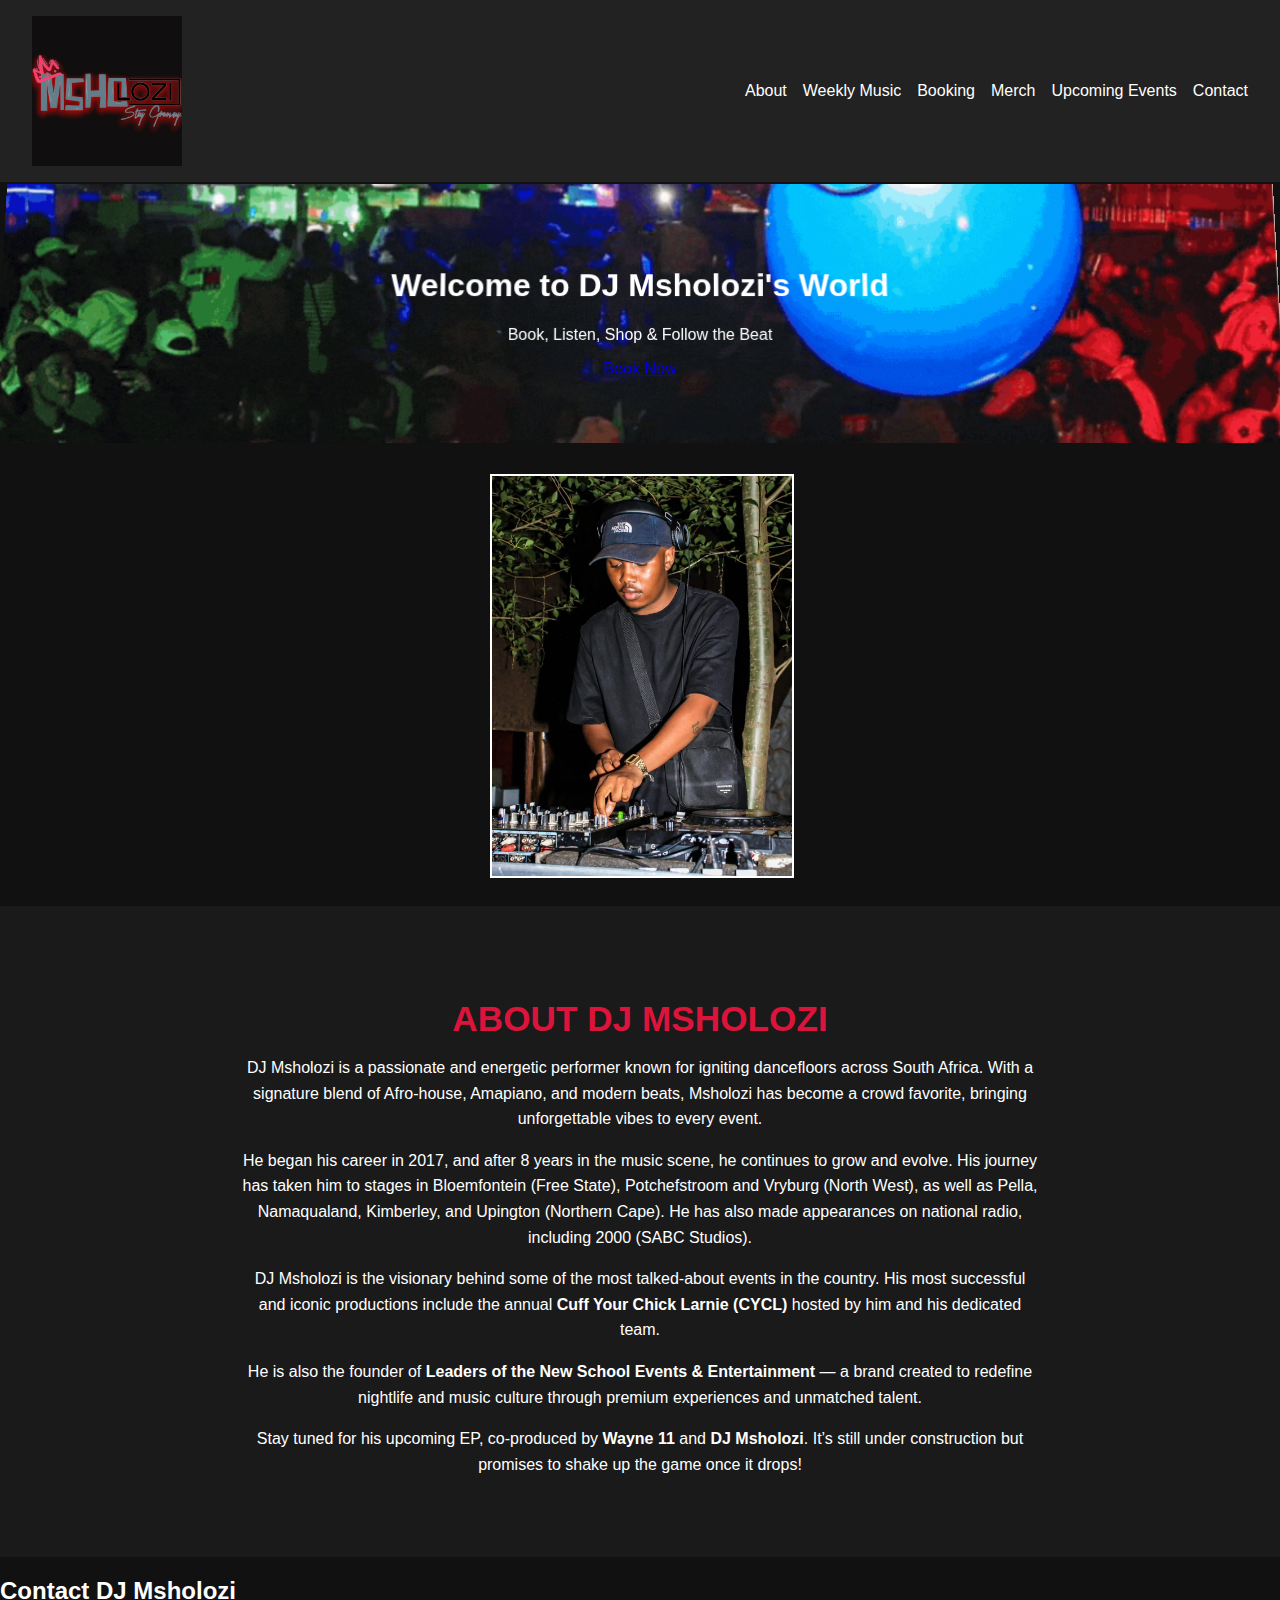
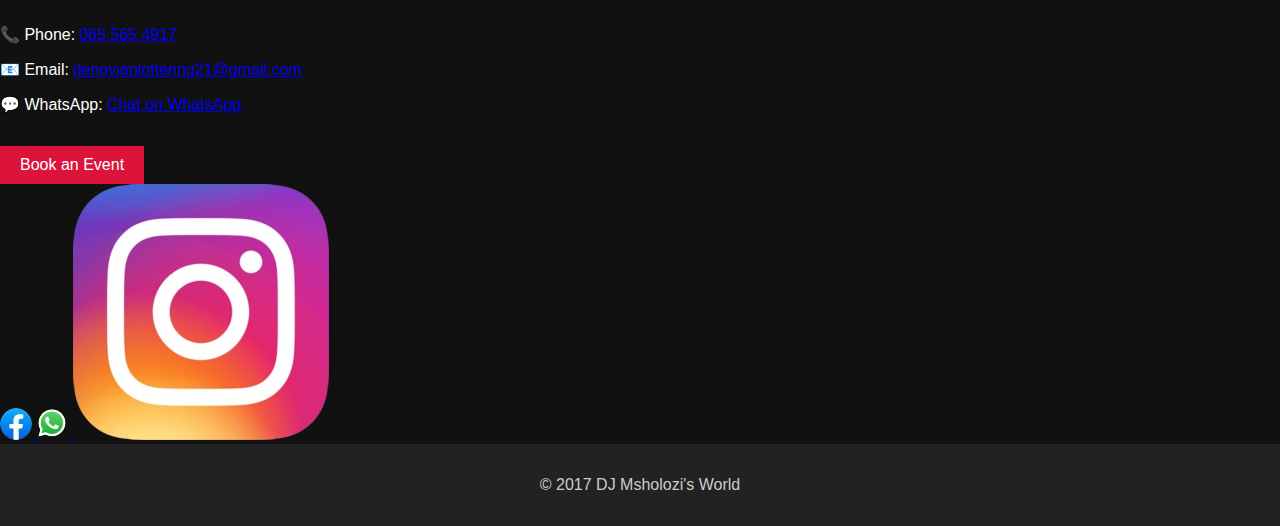
<file: index.html>
<!DOCTYPE html>
<html lang="en">
<head>
  <meta charset="UTF-8">
  <title>DJ Msholozi</title>
  <link rel="stylesheet" href="style.css">
</head>
<body>
  <header>
    <img src="Images/loog-new.jpg" alt="DJ Msholozi Logo" class="logo">
    <nav>
      <ul>
        <li><a href="#about">About</a></li>
        <li><a href="weekly.html">Weekly Music</a></li>
        <li><a href="booking.html">Booking</a></li>
        <li><a href="store.html">Merch</a></li>
        <li><a href="#events.html">Upcoming Events</a></li>
        <li><a href="#contact.html">Contact</a></li>
      </ul>
    </nav>
  </header>

  <section class="hero" style="background: url('Images/top.gif') no-repeat center center/cover;">
    <h1>Welcome to DJ Msholozi's World</h1>
    <p>Book, Listen, Shop & Follow the Beat</p>
    <a href="booking.html">Book Now</a>
  </section>



  <div class="card">
    <div class="card-inner">
      <div class="card-front">
        <img src="Images/main.jpg" alt="Msholozi DJ">
      </div>
      <div class="card-back">
        <h2>DJ Msholozi</h2>
        <p>Music, Events, Booking</p>
      </div>
    </div>
  </div>

  <section class="about" id="about">
    <div class="about-content">
      <h2>About DJ Msholozi</h2>
      <p>
        DJ Msholozi is a passionate and energetic performer known for igniting dancefloors across South Africa. 
        With a signature blend of Afro-house, Amapiano, and modern beats, Msholozi has become a crowd favorite, 
        bringing unforgettable vibes to every event.
      </p>
      <p>
        He began his career in 2017, and after 8 years in the music scene, he continues to grow and evolve. His journey has 
        taken him to stages in Bloemfontein (Free State), Potchefstroom and Vryburg (North West), as well as Pella, 
        Namaqualand, Kimberley, and Upington (Northern Cape). He has also made appearances on national radio, including 2000 (SABC Studios).
      </p>
      <p>
        DJ Msholozi is the visionary behind some of the most talked-about events in the country. His most successful 
        and iconic productions include the annual <strong>Cuff Your Chick Larnie (CYCL)</strong> hosted by him and his dedicated team.
      </p>
      <p>
        He is also the founder of <strong>Leaders of the New School Events & Entertainment</strong> — a brand created 
        to redefine nightlife and music culture through premium experiences and unmatched talent.
      </p>
      <p>
        Stay tuned for his upcoming EP, co-produced by <strong>Wayne 11</strong> and <strong>DJ Msholozi</strong>. 
        It’s still under construction but promises to shake up the game once it drops!
      </p>
    </div>
  </section>
  
    <style>
      .about {
  padding: 4rem 1rem;
  background: #1a1a1a;
  text-align: center;
}

.about-content {
  max-width: 800px;
  margin: 0 auto;
}

.about h2 {
  font-size: 2.2rem;
  margin-bottom: 1rem;
  color: crimson;
  text-transform: uppercase;
}

.about p {
  line-height: 1.6;
  font-size: 1rem;
  margin-bottom: 1rem;
}
    </style>

  </section>
  <section class="contact-section" id="contact">
    <div class="contact-content">
      <h2>Contact DJ Msholozi</h2>
      <p>📞 Phone: <a href="tel:+27655654917">065 565 4917</a></p>
      <p>📧 Email: <a href="mailto:denovianlottering21@gmail.com">denovianlottering21@gmail.com</a></p>
      <p>💬 WhatsApp: <a href="https://wa.me/27794245714" target="_blank">Chat on WhatsApp</a></p>
      <a href="booking.html" class="btn">Book an Event</a>
    </div>
  </section>

  <div class="social-icons">
    <a href="#" target="_blank">
      <img src="Images/fb.jpg" alt="Facebook">
    </a>
    <a href="https://wa.me/27794245714" target="_blank">
      <img src="Images/whatsapp.png" alt="WhatsApp">
    </a>
    <a href="#" target="_blank">
      <img src="Images/insta.png" alt="Instagram">
    </a>
  </div>
  
  
  <footer>
    <p>&copy; 2017 DJ Msholozi's World</p>
  </footer>
</body>
</html>
</file>
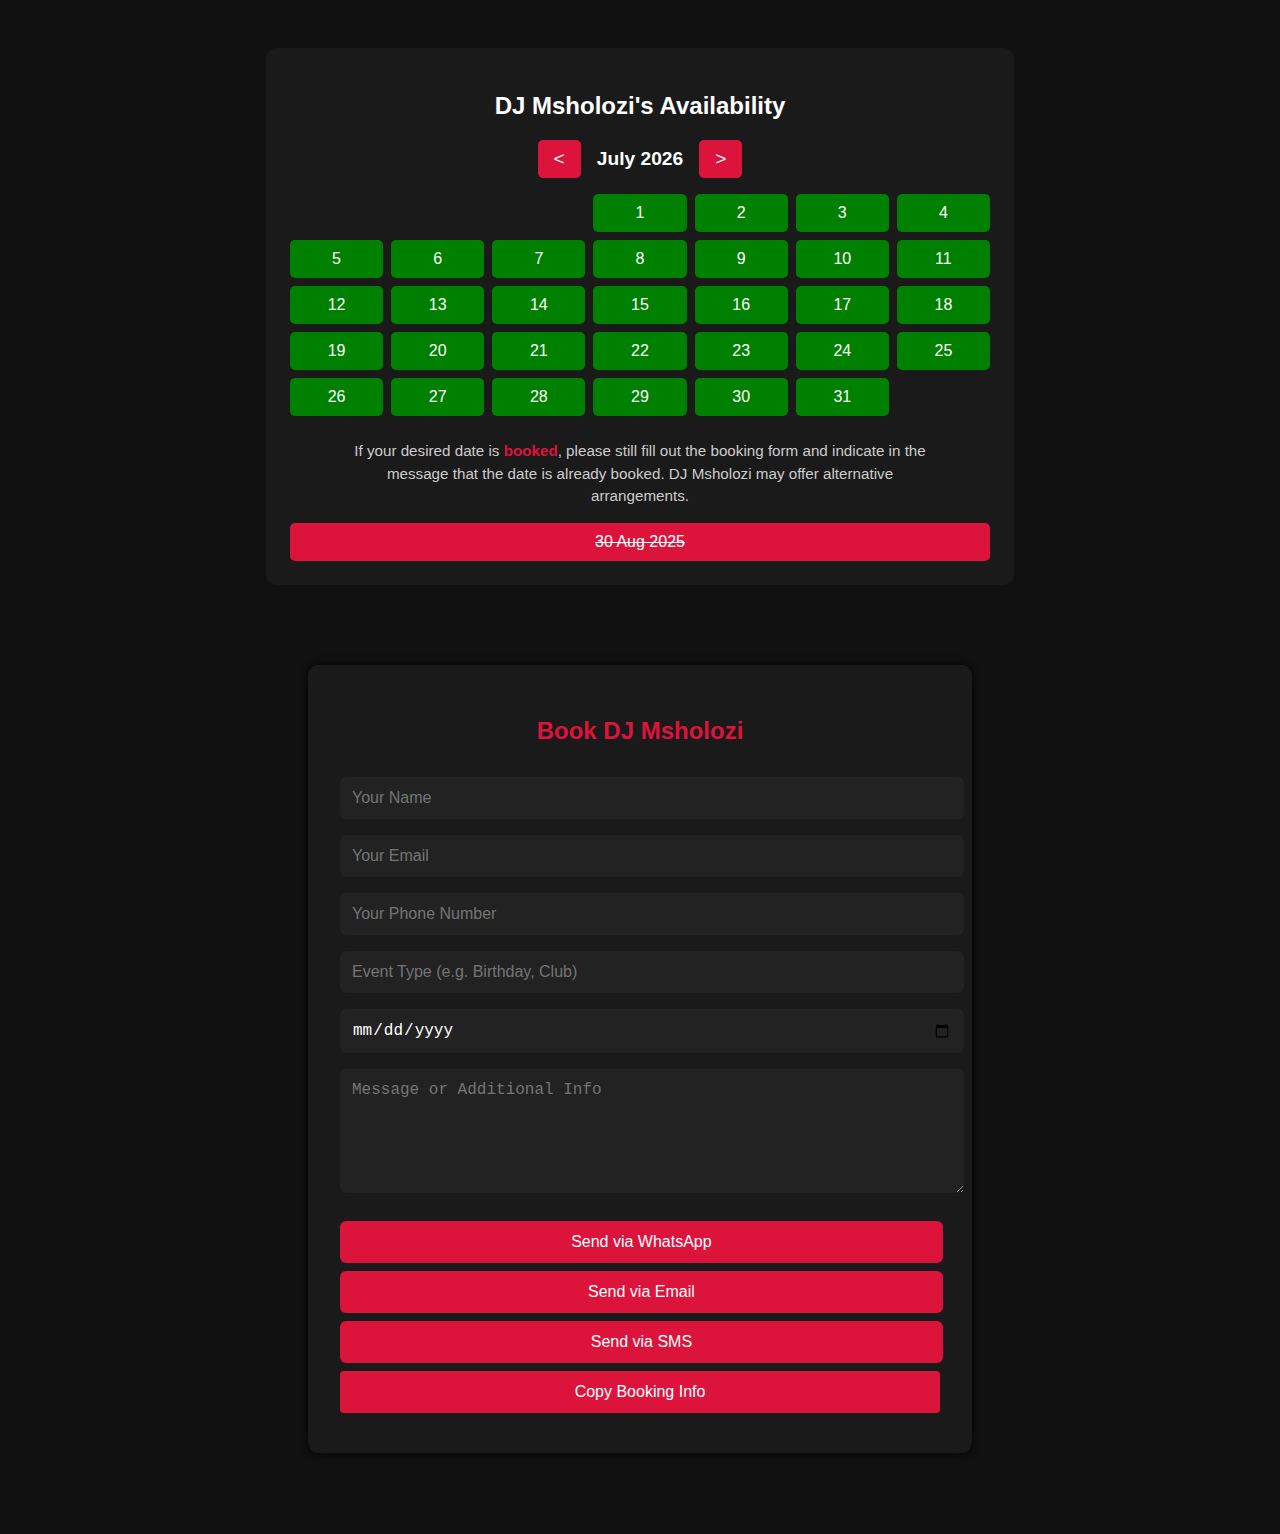
<file: booking.html>
<!DOCTYPE html>
<html lang="en">
<head>
  <meta charset="UTF-8">
  <title>Book DJ Msholozi</title>
  <link rel="stylesheet" href="style.css"> 
  <style>
    body {
      background: #111;
      color: white;
      font-family: Arial, sans-serif;
      margin: 0;
      padding: 0;
    }

    .booking {
      max-width: 600px;
      margin: 5rem auto;
      padding: 2rem;
      background: #1a1a1a;
      border-radius: 10px;
      box-shadow: 0 0 10px #000;
    }

    .booking h2 {
      text-align: center;
      color: crimson;
      margin-bottom: 2rem;
    }

    .booking input,
    .booking textarea {
      width: 100%;
      padding: 12px;
      margin-bottom: 1rem;
      border: none;
      border-radius: 6px;
      background: #222;
      color: white;
      font-size: 1rem;
    }

    .booking textarea {
      height: 100px;
    }

    .btn {
      display: inline-block;
      padding: 12px 20px;
      background: crimson;
      color: white;
      text-decoration: none;
      border-radius: 6px;
      text-align: center;
      margin: 0.5rem 0;
      transition: transform 0.2s ease;
    }

    .btn:hover {
      transform: scale(1.05);
    }

    .btn-block {
      width: 93.8%;
      display: block;

    }

  </style>
</head>
<body>
    <section class="calendar">
        <h2>DJ Msholozi's Availability</h2>
        <div class="calendar-header">
          <button id="prevMonth">&lt;</button>
          <span id="calendar-month"></span>
          <button id="nextMonth">&gt;</button>
        </div>
        <div id="availability-calendar"></div>
        <p class="calendar-note">
            If your desired date is <span class="booked-highlight">booked</span>, please still fill out the booking form and indicate in the message that the date is already booked. DJ Msholozi may offer alternative arrangements.
        </p>
          <div class="calendar-day booked" data-message="Annual Strawberry Saturday.">30 Aug 2025</div>
      </section> 

   <section class="booking" id="bookingFormSection">
    <h2>Book DJ Msholozi</h2>
    <form id="bookingForm">
      <input type="text" id="name" placeholder="Your Name" required>
      <input type="email" id="email" placeholder="Your Email" required>
      <input type="tel" id="phone" placeholder="Your Phone Number" required>
      <input type="text" id="event" placeholder="Event Type (e.g. Birthday, Club)" required>
      <input type="date" id="date" required>
      <textarea id="message" placeholder="Message or Additional Info" required></textarea>

      <a id="whatsappLink" class="btn btn-block" target="_blank">Send via WhatsApp</a>
      <a id="emailLink" class="btn btn-block">Send via Email</a>
      <a id="smsLink" class="btn btn-block" target="_blank">Send via SMS</a>
      <button type="button" id="copyBtn" class="btn btn-block">Copy Booking Info</button>
    </form>      
  </section>

  <script>
    // Booked dates (format: YYYY-MM-DD)
    const bookedDates = [
      "2025-08-30",
    ];
  
    const calendar = document.getElementById("availability-calendar");
    const monthDisplay = document.getElementById("calendar-month");
    const prevBtn = document.getElementById("prevMonth");
    const nextBtn = document.getElementById("nextMonth");
  
    let currentMonth = new Date().getMonth();
    let currentYear = new Date().getFullYear();
  
    const monthNames = [
      "January", "February", "March", "April", "May", "June",
      "July", "August", "September", "October", "November", "December"
    ];

    document.addEventListener("click", function (e) {
  if (e.target.classList.contains("calendar-day")) {
    if (e.target.classList.contains("booked")) {
      alert("Sorry, this date is already booked. Please choose another.");
    } else if (e.target.classList.contains("available")) {
      // Redirect or scroll to booking form
      document.getElementById("booking-form").scrollIntoView({ behavior: "smooth" });
    }
  }
});
  
    function generateCalendar(month, year) {
      calendar.innerHTML = "";
      const firstDay = new Date(year, month, 1).getDay(); // day of week
      const daysInMonth = new Date(year, month + 1, 0).getDate();
  
      monthDisplay.textContent = `${monthNames[month]} ${year}`;
  
      // Add blank days for offset
      for (let i = 0; i < firstDay; i++) {
        const blank = document.createElement("div");
        calendar.appendChild(blank);
      }
  
      for (let day = 1; day <= daysInMonth; day++) {
        const dateStr = `${year}-${String(month + 1).padStart(2, '0')}-${String(day).padStart(2, '0')}`;
        const div = document.createElement("div");
        div.classList.add("calendar-day");
  
        if (bookedDates.includes(dateStr)) {
  div.classList.add("booked");
  div.textContent = `${day}`;
  div.title = "Booked";
} else {
  div.classList.add("available");
  div.textContent = `${day}`;
  div.title = "Available";

  // Make it clickable
  div.addEventListener("click", () => {
    // Set the date in the form
    const dateInput = document.getElementById("date");
    dateInput.value = dateStr;

    // Scroll to booking form smoothly
    document.getElementById("bookingFormSection").scrollIntoView({
      behavior: "smooth"
    });

    // Focus the name input (optional)
    setTimeout(() => {
      document.getElementById("name").focus();
    }, 600);
  });
}

// Create the popup element
const popup = document.createElement("div");
popup.className = "calendar-popup";
document.querySelector(".calendar").appendChild(popup);

document.addEventListener("click", function (e) {
  if (e.target.classList.contains("calendar-day")) {
    const rect = e.target.getBoundingClientRect();
    const message = e.target.dataset.message;

    if (e.target.classList.contains("booked") && message) {
      // Position the popup
      popup.innerText = message;
      popup.style.left = `${e.target.offsetLeft}px`;
      popup.style.top = `${e.target.offsetTop + e.target.offsetHeight + 5}px`;
      popup.style.display = "block";
    } else {
      popup.style.display = "none";
    }
  } else {
    popup.style.display = "none";
  }
});


  
        calendar.appendChild(div);
      }
    }
  
    // Button navigation
    prevBtn.addEventListener("click", () => {
      currentMonth--;
      if (currentMonth < 0) {
        currentMonth = 11;
        currentYear--;
      }
      generateCalendar(currentMonth, currentYear);
    });
  
    nextBtn.addEventListener("click", () => {
      currentMonth++;
      if (currentMonth > 11) {
        currentMonth = 0;
        currentYear++;
      }
      generateCalendar(currentMonth, currentYear);
    });
  
    // Initial load
    generateCalendar(currentMonth, currentYear);
  </script>
  
  <script>
    const whatsappLink = document.getElementById("whatsappLink");
    const smsLink = document.getElementById("smsLink");
    const emailLink = document.getElementById("emailLink");
  
    function getFormDetails() {
      const name = document.getElementById("name").value;
      const email = document.getElementById("email").value;
      const phone = document.getElementById("phone").value;
      const event = document.getElementById("event").value;
      const date = document.getElementById("date").value;
      const message = document.getElementById("message").value;
  
      return {
        name, email, phone, event, date, message
      };
    }
  
    function updateLinks() {
      const { name, email, phone, event, date, message } = getFormDetails();
      const fullMessage = `Booking Request:
  Name: ${name}
  Email: ${email}
  Phone: ${phone}
  Event: ${event}
  Date: ${date}
  Message: ${message}`;
  
      // WhatsApp
      const encodedWhatsApp = encodeURIComponent(fullMessage);
      whatsappLink.href = `https://wa.me/27794245714?text=${encodedWhatsApp}`;

  
      // SMS (works on phones)
      const encodedSMS = encodeURIComponent(fullMessage);
      smsLink.href = `sms:0655654917?body=${encodedSMS}`;
  
      // Email
      const subject = encodeURIComponent("DJ Booking Request");
      const encodedBody = encodeURIComponent(fullMessage);
      emailLink.href = `mailto:denovianlottering21@gmail.com?subject=${subject}&body=${encodedBody}`;
    }
  
    // Update links when inputs change
    document.getElementById("bookingForm").addEventListener("input", updateLinks);
  </script>

<script>
    const copyBtn = document.getElementById("copyBtn");
  
    copyBtn.addEventListener("click", () => {
      const { name, email, phone, event, date, message } = getFormDetails();
  
      const fullMessage = `Booking Request:
  Name: ${name}
  Email: ${email}
  Phone: ${phone}
  Event: ${event}
  Date: ${date}
  Message: ${message}`;
  
      navigator.clipboard.writeText(fullMessage).then(() => {
        alert("Booking info copied to clipboard!");
      }).catch(err => {
        alert("Failed to copy booking info. Please copy manually.");
        console.error(err);
      });
    });
  </script>
  

</body>
</html>
</file>
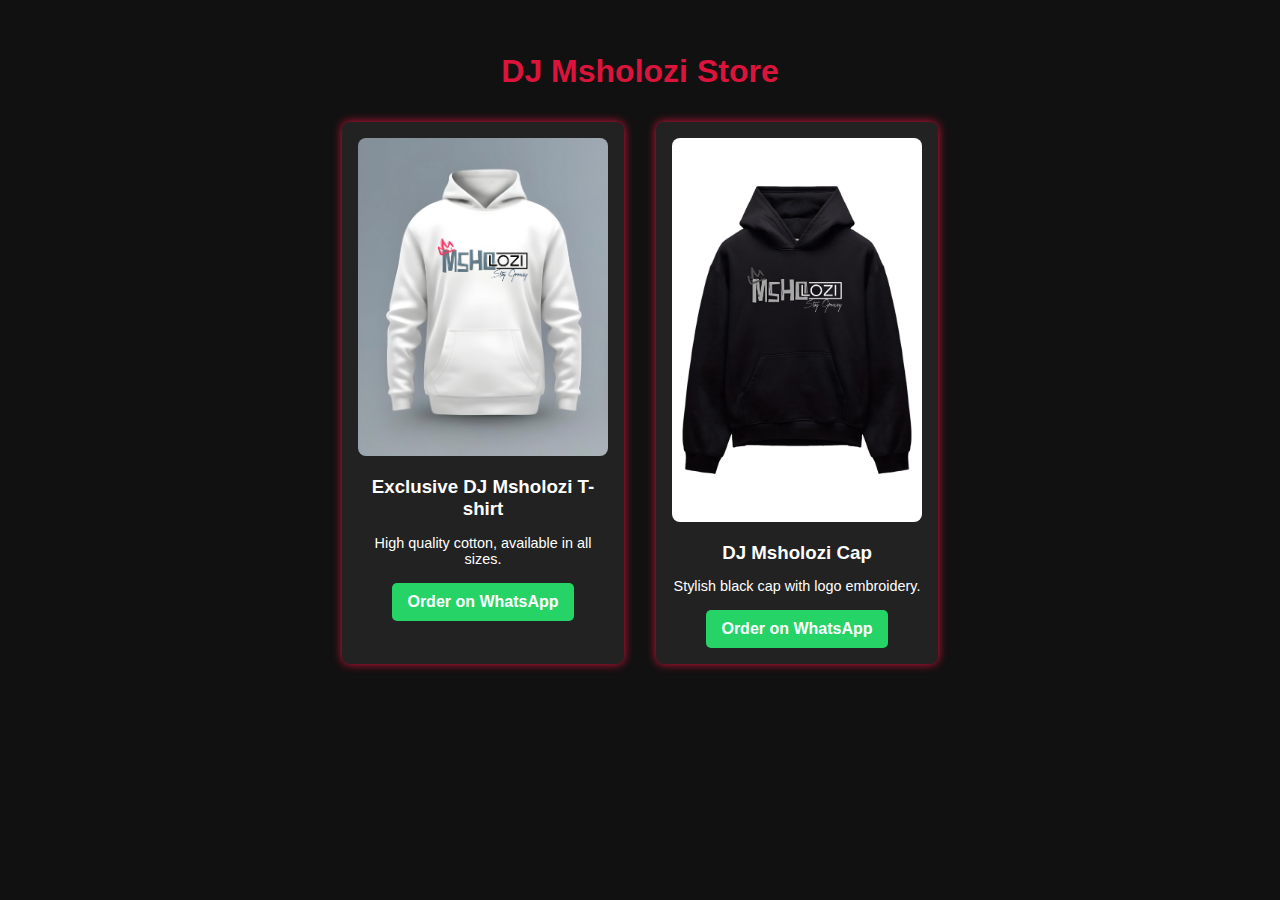
<file: store.html>
<!DOCTYPE html>
<html lang="en">
<head>
  <meta charset="UTF-8" />
  <title>DJ Msholozi Store</title>
  <link rel="stylesheet" href="style.css" />
  <style>
    body {
      background: #111;
      color: white;
      font-family: Arial, sans-serif;
      padding: 2rem;
    }
    h1 {
      color: crimson;
      text-align: center;
      margin-bottom: 2rem;
    }
    .product-list {
      display: flex;
      flex-wrap: wrap;
      gap: 2rem;
      justify-content: center;
    }
    .product {
      background: #222;
      border-radius: 8px;
      padding: 1rem;
      max-width: 250px;
      text-align: center;
      box-shadow: 0 0 10px crimson;
    }
    .product img {
      max-width: 100%;
      border-radius: 8px;
    }
    .product h3 {
      margin: 1rem 0 0.5rem;
    }
    .product p {
      font-size: 0.9rem;
      margin-bottom: 1rem;
    }
    .btn-whatsapp {
      background: #25D366;
      color: white;
      text-decoration: none;
      padding: 10px 15px;
      border-radius: 5px;
      display: inline-block;
      font-weight: bold;
      transition: background 0.3s ease;
    }
    .btn-whatsapp:hover {
      background: #1ebe57;
    }
  </style>
</head>
<body>
  <h1>DJ Msholozi Store</h1>
  <div class="product-list">
    <div class="product">
      <img src="Images/merch1.jpg" alt="Product 1" />
      <h3>Exclusive DJ Msholozi T-shirt</h3>
      <p>High quality cotton, available in all sizes.</p>
      <a href="https://wa.me/27794245714?text=Hi%20DJ%20Msholozi,%20I%20am%20interested%20in%20buying%20the%20T-shirt." 
         class="btn-whatsapp" target="_blank" rel="noopener">Order on WhatsApp</a>
    </div>

    <div class="product">
      <img src="Images/merch2.jpg" alt="Product 2" />
      <h3>DJ Msholozi Cap</h3>
      <p>Stylish black cap with logo embroidery.</p>
      <a href="https://wa.me/27794245714?text=Hi%20DJ%20Msholozi,%20I%20want%20to%20order%20the%20Cap." 
         class="btn-whatsapp" target="_blank" rel="noopener">Order on WhatsApp</a>
    </div>

    <!-- Add more products as needed -->
  </div>
</body>
</html>
</file>
<file: style.css>
body {
  margin: 0;
  font-family: Arial, sans-serif;
  background: #111;
  color: #fff;
}

header {
  background: #222;
  padding: 1rem 2rem;
  display: flex;
  align-items: center;
  justify-content: space-between;
}

.logo {
  max-width: 150px;
  height: auto;
  display: block;
}

nav ul {
  list-style: none;
  display: flex;
  gap: 1rem;
  margin: 0;
  padding: 0;
}

nav ul li a:hover {
color: crimson;
border-bottom: 2px solid crimson;
transition: all 0.3s ease;
}


nav a {
  color: white;
  text-decoration: none;
}

.hero {
  text-align: center;
  padding: 4rem 1rem;
  background: url('images/top.gif') center/cover no-repeat;
  transform: perspective(1000px) rotateX(5deg);
  transition: transform 0.8s ease-in-out;
}

.hero:hover {
  transform: perspective(1000px) rotateX(0deg);
}

.btn {
  display: inline-block;
  padding: 10px 20px;
  background: crimson;
  color: white;
  text-decoration: none;
  margin-top: 1rem;
  transform: scale(1);
  transition: transform 0.3s;
}

.btn:hover {
  transform: scale(1.1);
}

.card {
  width: 300px;
  height: 400px;
  perspective: 1000px;
  margin: 2rem auto;
}

.card-inner {
  position: relative;
  width: 100%;
  height: 100%;
  transition: transform 1s;
  transform-style: preserve-3d;
}

.card:hover .card-inner {
  transform: rotateY(180deg);
}

.card-front, .card-back {
  position: absolute;
  width: 100%;
  height: 100%;
  backface-visibility: hidden;
  border: 2px solid #fff;
}

.card-front img {
  width: 100%;
  height: 100%;
  object-fit: cover;
}

.card-back {
  background: #222;
  color: white;
  transform: rotateY(180deg);
  display: flex;
  justify-content: center;
  align-items: center;
  flex-direction: column;
}

footer {
  text-align: center;
  padding: 1rem;
  background: #222;
  color: #ccc;
}
html {
scroll-behavior: smooth;
}

.about {
  padding: 4rem 1rem;
  background: #1a1a1a;
  text-align: center;
}

.about-content {
  max-width: 800px;
  margin: 0 auto;
}

.about h2 {
  font-size: 2rem;
  margin-bottom: 1rem;
  color: crimson;
}

.about p {
  line-height: 1.6;
  font-size: 1rem;
  margin-bottom: 1rem;
}

.booking {
  max-width: 600px;
  margin: 5rem auto;
  padding: 2rem;
  background: #1a1a1a;
  border-radius: 10px;
  box-shadow: 0 0 10px #000;
}

.booking h2 {
  text-align: center;
  color: crimson;
  margin-bottom: 2rem;
}

.booking input,
.booking textarea {
  width: 100%;
  padding: 12px;
  margin-bottom: 1rem;
  border: none;
  border-radius: 6px;
  background: #222;
  color: white;
  font-size: 1rem;
}

.booking textarea {
  height: 100px;
}

#copyBtn {
  display: block;
  width: 100%;
  padding: 12px;
  margin: 0.5rem 0;
  background: crimson;
  color: white;
  border: none;
  text-align: center;
  cursor: pointer;
  font-size: 1rem;
  border-radius: 4px;
  text-decoration: none;
}


.calendar {
  max-width: 700px;
  margin: 3rem auto;
  background: #1a1a1a;
  padding: 1.5rem;
  border-radius: 10px;
  text-align: center;
  color: white;
}

.calendar-header {
  display: flex;
  justify-content: center;
  align-items: center;
  gap: 1rem;
  margin-bottom: 1rem;
}

.calendar-header button {
  background: crimson;
  color: white;
  border: none;
  padding: 0.5rem 1rem;
  font-size: 1.2rem;
  cursor: pointer;
  border-radius: 5px;
}

#availability-calendar {
  display: grid;
  grid-template-columns: repeat(7, 1fr);
  gap: 8px;
}

.calendar-day {
  padding: 10px;
  border-radius: 5px;
  background: #333;
}

.calendar-day.booked {
  background: crimson;
  text-decoration: line-through;
  cursor: not-allowed;
}

.calendar-day.available {
  background: green;
}

#calendar-month {
  font-weight: bold;
  font-size: 1.2rem;
}

.calendar-day.available:hover {
  background-color: limegreen;
  cursor: pointer;
  transform: scale(1.05);
  transition: all 0.2s ease-in-out;
}

.calendar-day.booked:hover {
  background-color: darkred;
  cursor: not-allowed;
}

.calendar-note {
  margin-top: 1.5rem;
  color: #ccc;
  font-size: 0.95rem;
  text-align: center;
  max-width: 600px;
  margin-left: auto;
  margin-right: auto;
  line-height: 1.5;
}

.calendar-day.booked {
  position: relative;
}

.calendar-day.booked::after {
  content: "Booked";
  position: absolute;
  top: -30px;
  left: 50%;
  transform: translateX(-50%);
  background: crimson;
  color: white;
  padding: 3px 8px;
  border-radius: 4px;
  font-size: 0.75rem;
  opacity: 0;
  pointer-events: none;
  transition: opacity 0.3s ease;
  white-space: nowrap;
}

.calendar-day.booked:hover::after {
  opacity: 1;
}


.booked-highlight {
  color: crimson;
  font-weight: bold;
}

.btn-block {
  display: block;
  width: 100%;
  padding: 12px;
  margin: 0.5rem 0;
  background: crimson;
  color: white;
  border: none;
  text-align: center;
  cursor: pointer;
  font-size: 1rem;
  border-radius: 4px;
  text-decoration: none;
}

.btn-block:hover {
  background: darkred;
}
</file>
